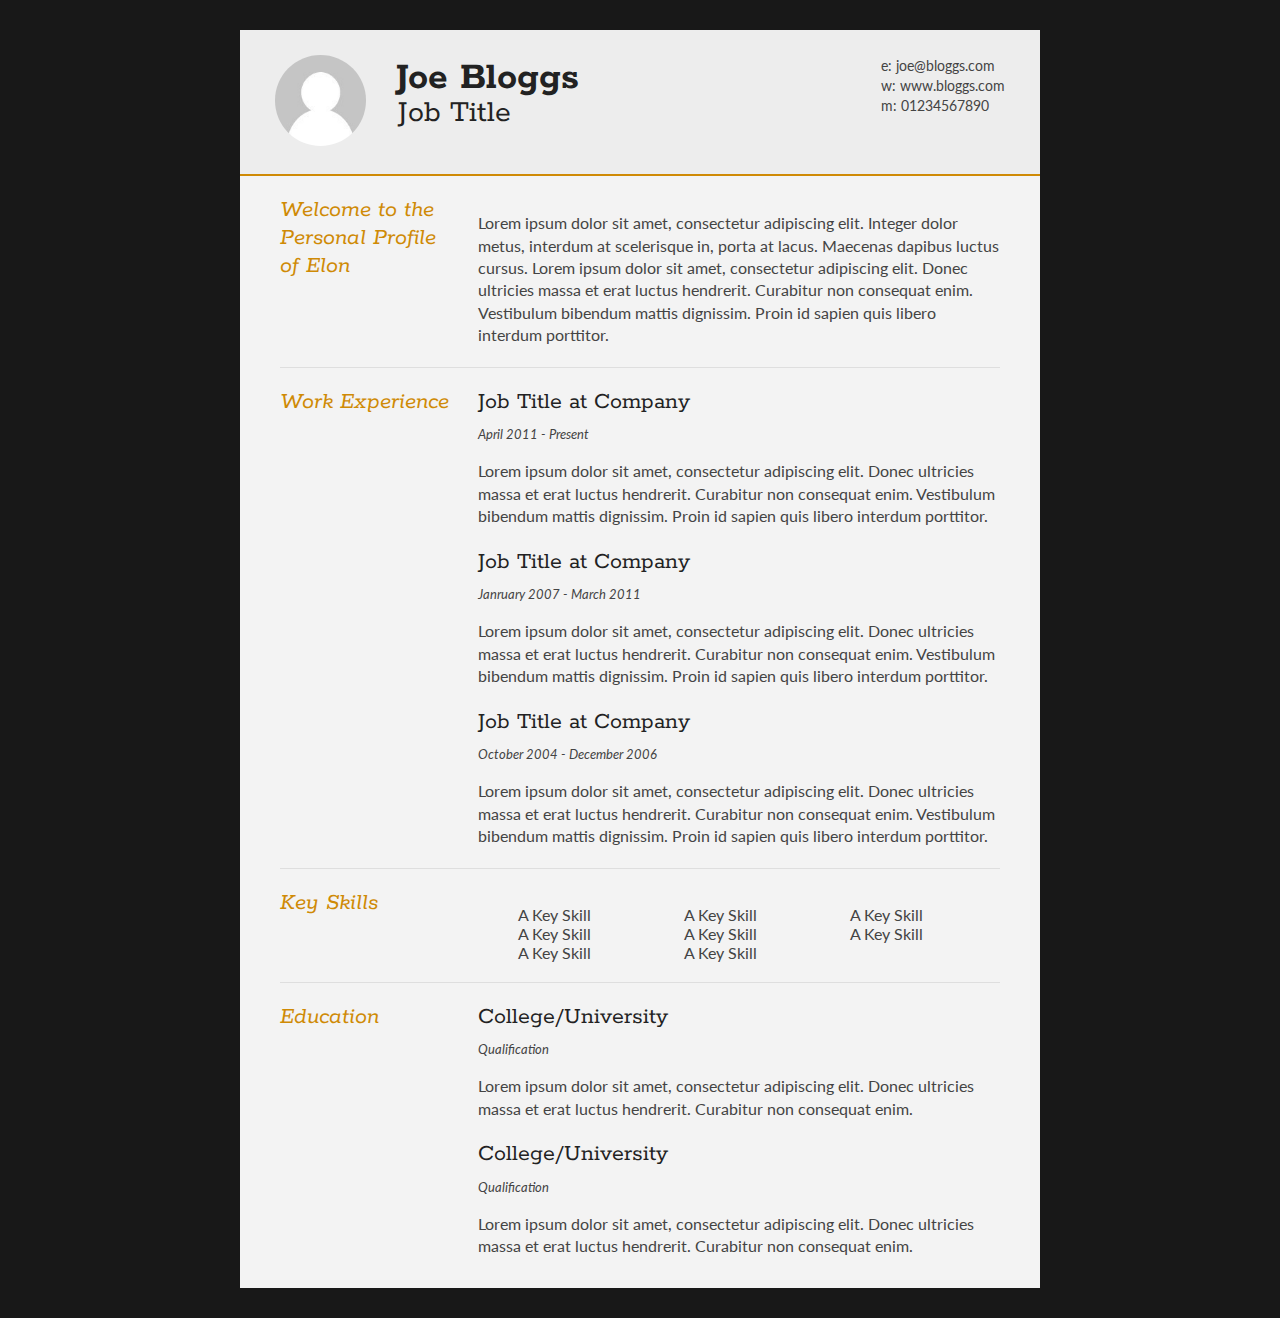
<file: index.html>
<!DOCTYPE html>
<html>
<head>
<title>Joe Bloggs - Curriculum Vitae</title>

<meta name="description" content="All about Elon Musk"/>
<meta charset="UTF-8">

<link type="text/css" rel="stylesheet" href="style.css">
<link href='http://fonts.googleapis.com/css?family=Rokkitt:400,700|Lato:400,300' rel='stylesheet' type='text/css'>

</head>
<body>
<div id="main">
	<div class="mainDetails">
		<div id="headshot" class="quickFade">
			<img src="headshot.jpg" alt="Alan Smith" />
		</div>

		<div id="name">
			<h1 class="quickFade delayTwo">Joe Bloggs</h1>
			<h2 class="quickFade delayThree">Job Title</h2>
		</div>

		<div id="contactDetails" class="quickFade delayFour">
			<ul>
				<li>e: <a href="mailto:joe@bloggs.com" target="_blank">joe@bloggs.com</a></li>
				<li>w: <a href="http://www.bloggs.com">www.bloggs.com</a></li>
				<li>m: 01234567890</li>
			</ul>
		</div>
		<div class="clear"></div>
	</div>

	<div id="mainArea">
		<section>
			<article>
				<div class="sectionTitle">
					<h1>Welcome to the Personal Profile of Elon</h1>
				</div>

				<div class="sectionContent">
					<p>Lorem ipsum dolor sit amet, consectetur adipiscing elit. Integer dolor metus, interdum at scelerisque in, porta at lacus. Maecenas dapibus luctus cursus. Lorem ipsum dolor sit amet, consectetur adipiscing elit. Donec ultricies massa et erat luctus hendrerit. Curabitur non consequat enim. Vestibulum bibendum mattis dignissim. Proin id sapien quis libero interdum porttitor.</p>
				</div>
			</article>
			<div class="clear"></div>
		</section>

		<section>
			<div class="sectionTitle">
				<h1>Work Experience</h1>
			</div>

			<div class="sectionContent">
				<article>
					<h2>Job Title at Company</h2>
					<p class="subDetails">April 2011 - Present</p>
					<p>Lorem ipsum dolor sit amet, consectetur adipiscing elit. Donec ultricies massa et erat luctus hendrerit. Curabitur non consequat enim. Vestibulum bibendum mattis dignissim. Proin id sapien quis libero interdum porttitor.</p>
				</article>

				<article>
					<h2>Job Title at Company</h2>
					<p class="subDetails">Janruary 2007 - March 2011</p>
					<p>Lorem ipsum dolor sit amet, consectetur adipiscing elit. Donec ultricies massa et erat luctus hendrerit. Curabitur non consequat enim. Vestibulum bibendum mattis dignissim. Proin id sapien quis libero interdum porttitor.</p>
				</article>

				<article>
					<h2>Job Title at Company</h2>
					<p class="subDetails">October 2004 - December 2006</p>
					<p>Lorem ipsum dolor sit amet, consectetur adipiscing elit. Donec ultricies massa et erat luctus hendrerit. Curabitur non consequat enim. Vestibulum bibendum mattis dignissim. Proin id sapien quis libero interdum porttitor.</p>
				</article>
			</div>
			<div class="clear"></div>
		</section>


		<section>
			<div class="sectionTitle">
				<h1>Key Skills</h1>
			</div>

			<div class="sectionContent">
				<ul class="keySkills">
					<li>A Key Skill</li>
					<li>A Key Skill</li>
					<li>A Key Skill</li>
					<li>A Key Skill</li>
					<li>A Key Skill</li>
					<li>A Key Skill</li>
					<li>A Key Skill</li>
					<li>A Key Skill</li>
				</ul>
			</div>
			<div class="clear"></div>
		</section>

		<section>
			<div class="sectionTitle">
				<h1>Education</h1>
			</div>

			<div class="sectionContent">
				<article>
					<h2>College/University</h2>
					<p class="subDetails">Qualification</p>
					<p>Lorem ipsum dolor sit amet, consectetur adipiscing elit. Donec ultricies massa et erat luctus hendrerit. Curabitur non consequat enim.</p>
				</article>

				<article>
					<h2>College/University</h2>
					<p class="subDetails">Qualification</p>
					<p>Lorem ipsum dolor sit amet, consectetur adipiscing elit. Donec ultricies massa et erat luctus hendrerit. Curabitur non consequat enim.</p>
				</article>
			</div>
			<div class="clear"></div>
		</section>

	</div>
</div>
</body>
</html>
</file>
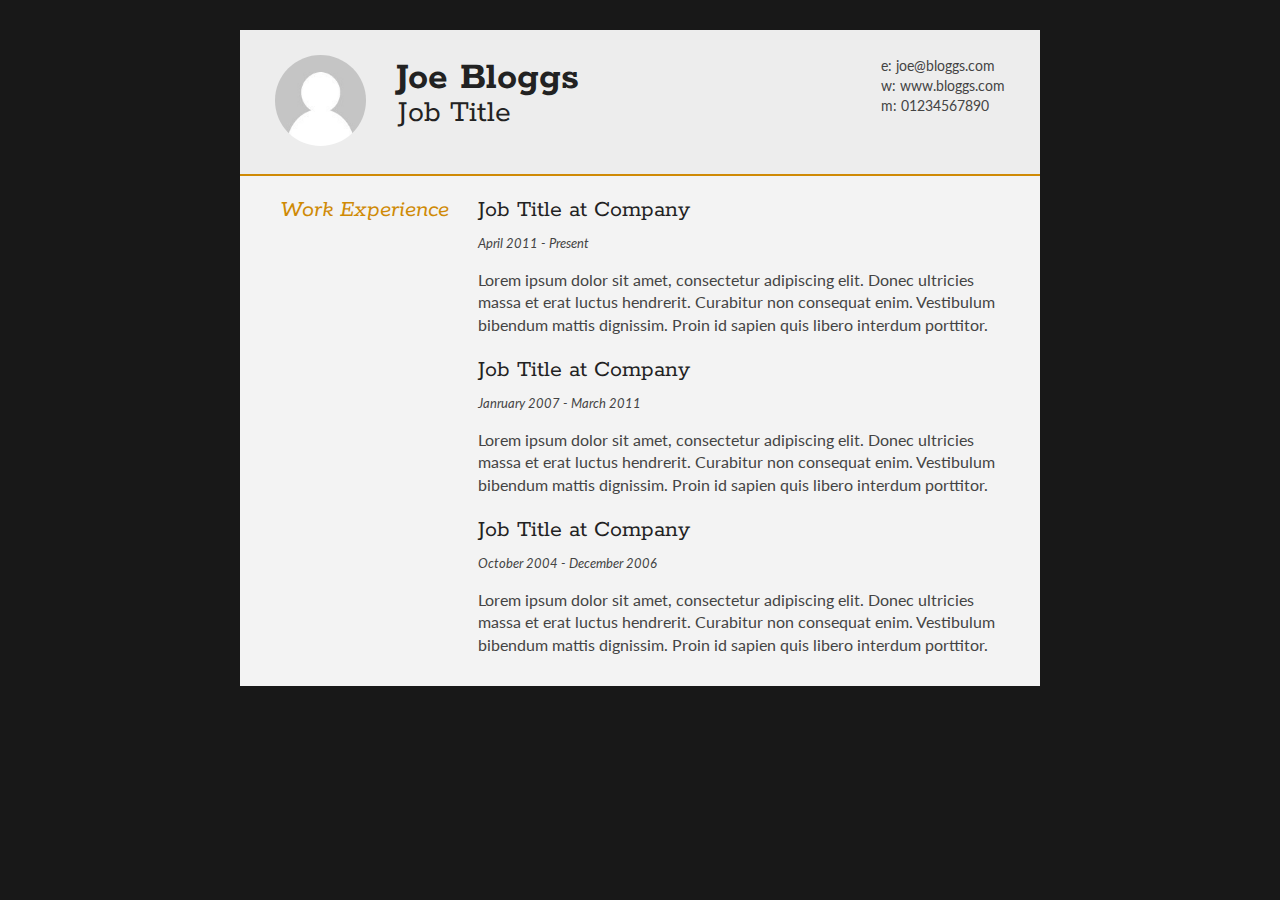
<file: carreer.html>
<!DOCTYPE html>
<html>
<head>
<title>Joe Bloggs - Curriculum Vitae</title>

<meta name="description" content="All about Elon Musk"/>
<meta charset="UTF-8">

<link type="text/css" rel="stylesheet" href="style.css">
<link href='http://fonts.googleapis.com/css?family=Rokkitt:400,700|Lato:400,300' rel='stylesheet' type='text/css'>

</head>
<body>
<div id="main">
	<div class="mainDetails">
		<div id="headshot" class="quickFade">
			<img src="headshot.jpg" alt="Alan Smith" />
		</div>

		<div id="name">
			<h1 class="quickFade delayTwo">Joe Bloggs</h1>
			<h2 class="quickFade delayThree">Job Title</h2>
		</div>

		<div id="contactDetails" class="quickFade delayFour">
			<ul>
				<li>e: <a href="mailto:joe@bloggs.com" target="_blank">joe@bloggs.com</a></li>
				<li>w: <a href="http://www.bloggs.com">www.bloggs.com</a></li>
				<li>m: 01234567890</li>
			</ul>
		</div>
		<div class="clear"></div>
	</div>

	<div id="mainArea" class="quickFade delayFive">
		<section>
			<div class="sectionTitle">
				<h1>Work Experience</h1>
			</div>

			<div class="sectionContent">
				<article>
					<h2>Job Title at Company</h2>
					<p class="subDetails">April 2011 - Present</p>
					<p>Lorem ipsum dolor sit amet, consectetur adipiscing elit. Donec ultricies massa et erat luctus hendrerit. Curabitur non consequat enim. Vestibulum bibendum mattis dignissim. Proin id sapien quis libero interdum porttitor.</p>
				</article>

				<article>
					<h2>Job Title at Company</h2>
					<p class="subDetails">Janruary 2007 - March 2011</p>
					<p>Lorem ipsum dolor sit amet, consectetur adipiscing elit. Donec ultricies massa et erat luctus hendrerit. Curabitur non consequat enim. Vestibulum bibendum mattis dignissim. Proin id sapien quis libero interdum porttitor.</p>
				</article>

				<article>
					<h2>Job Title at Company</h2>
					<p class="subDetails">October 2004 - December 2006</p>
					<p>Lorem ipsum dolor sit amet, consectetur adipiscing elit. Donec ultricies massa et erat luctus hendrerit. Curabitur non consequat enim. Vestibulum bibendum mattis dignissim. Proin id sapien quis libero interdum porttitor.</p>
				</article>
			</div>
			<div class="clear"></div>
		</section>
	</div>
</div>
</body>
</html>
</file>
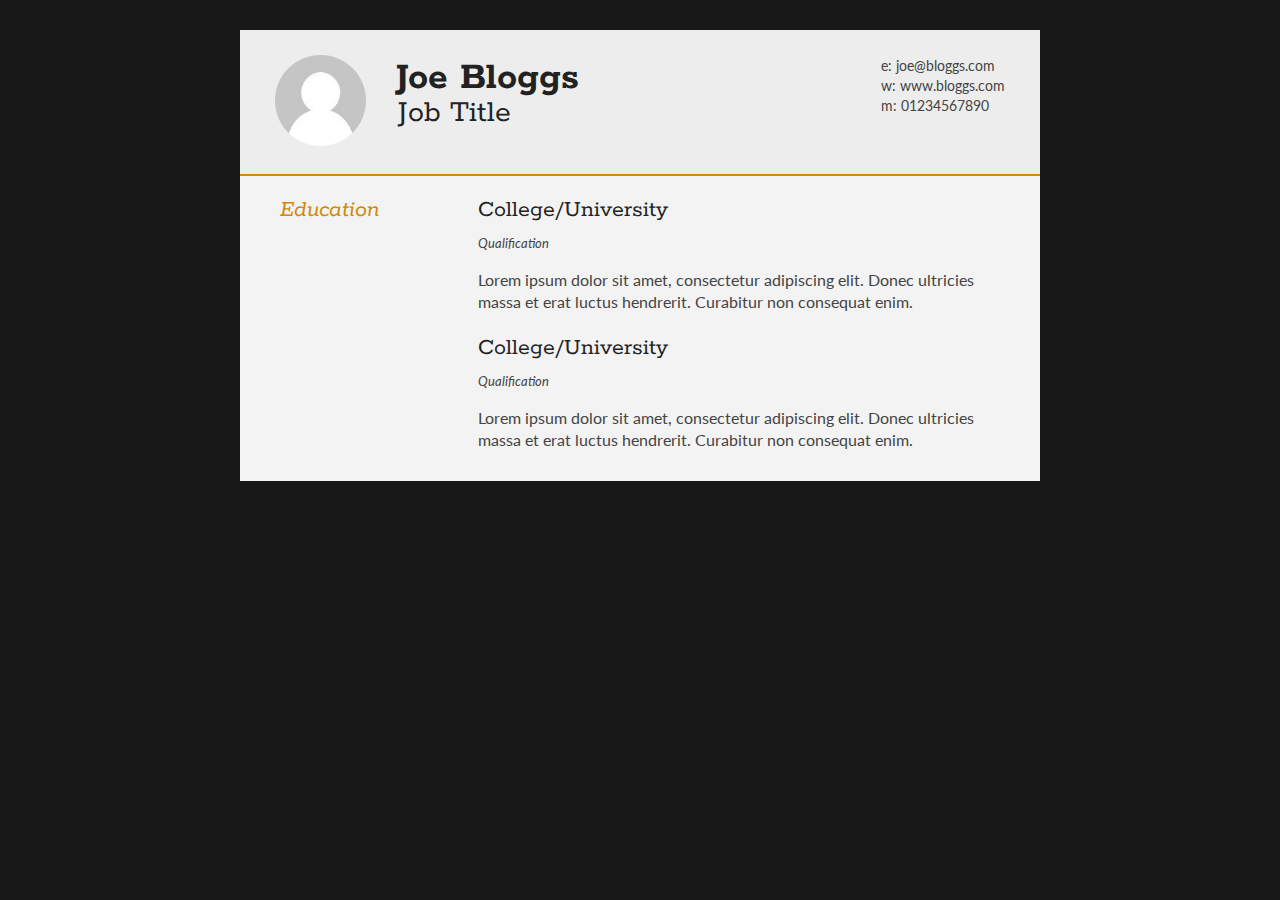
<file: education.html>
<!DOCTYPE html>
<html>
<head>
<title>Joe Bloggs - Curriculum Vitae</title>

<meta name="description" content="All about Elon Musk"/>
<meta charset="UTF-8">

<link type="text/css" rel="stylesheet" href="style.css">
<link href='http://fonts.googleapis.com/css?family=Rokkitt:400,700|Lato:400,300' rel='stylesheet' type='text/css'>

</head>
<body>
<div id="main">
	<div class="mainDetails">
		<div id="headshot" class="quickFade">
			<img src="headshot.jpg" alt="Alan Smith" />
		</div>

		<div id="name">
			<h1 class="quickFade delayTwo">Joe Bloggs</h1>
			<h2 class="quickFade delayThree">Job Title</h2>
		</div>

		<div id="contactDetails" class="quickFade delayFour">
			<ul>
				<li>e: <a href="mailto:joe@bloggs.com" target="_blank">joe@bloggs.com</a></li>
				<li>w: <a href="http://www.bloggs.com">www.bloggs.com</a></li>
				<li>m: 01234567890</li>
			</ul>
		</div>
		<div class="clear"></div>
	</div>

	<div id="mainArea">
		<section>
			<div class="sectionTitle">
				<h1>Education</h1>
			</div>

			<div class="sectionContent">
				<article>
					<h2>College/University</h2>
					<p class="subDetails">Qualification</p>
					<p>Lorem ipsum dolor sit amet, consectetur adipiscing elit. Donec ultricies massa et erat luctus hendrerit. Curabitur non consequat enim.</p>
				</article>

				<article>
					<h2>College/University</h2>
					<p class="subDetails">Qualification</p>
					<p>Lorem ipsum dolor sit amet, consectetur adipiscing elit. Donec ultricies massa et erat luctus hendrerit. Curabitur non consequat enim.</p>
				</article>
			</div>
			<div class="clear"></div>
		</section>
	</div>
</div>
</body>
</html>
</file>
<file: style.css>
html,body,div,span,h1,h2 {
  border:0;
  font:inherit;
  font-size:100%;
  margin:0;
  padding:0;
  vertical-align:baseline;
}

article,details,footer,header,menu,nav,section {
  display:block;
}

html, body {
  background: #181818;
  font-family: 'Lato',helvetica,arial,sans-serif;
  font-size: 16px;
  color: #222;
}

.clear {
  clear: both;
}

p {
	font-size: 1em;
	line-height: 1.4em;
	margin-bottom: 20px;
	color: #444;
}

#main {
	width: 90%;
	max-width: 800px;
	background: #f3f3f3;
	margin: 30px auto;
  height: 100% fixed;
}

.mainDetails {
	padding: 25px 35px;
	border-bottom: 2px solid #cf8a05;
	background: #ededed;
}

#name h1 {
	font-size: 2.5em;
	font-weight: 700;
	font-family: 'Rokkitt', Helvetica, Arial, sans-serif;
	margin-bottom: -6px;
}

#name h2 {
	font-size: 2em;
	margin-left: 2px;
	font-family: 'Rokkitt', Helvetica, Arial, sans-serif;
}

#mainArea {
	padding: 0 40px;
}

#headshot {
	width: 12.5%;
	float: left;
	margin-right: 30px;
}

#headshot img {
	width: 100%;
	height: auto;
	-webkit-border-radius: 50px;
	border-radius: 50px;
}

#name {
	float: left;
}

#contactDetails {
	float: right;
}

#contactDetails ul {
	list-style-type: none;
	font-size: 0.9em;
	margin-top: 2px;
}

#contactDetails ul li {
	margin-bottom: 3px;
	color: #444;
}

#contactDetails ul li a, a[href^=tel] {
	color: #444;
	text-decoration: none;
	-webkit-transition: all .3s ease-in;
	-moz-transition: all .3s ease-in;
	-o-transition: all .3s ease-in;
	-ms-transition: all .3s ease-in;
	transition: all .3s ease-in;
}

#contactDetails ul li a:hover {
	color: #cf8a05;
}


section {
	border-top: 1px solid #dedede;
	padding: 20px 0 0;
}

section:first-child {
	border-top: 0;
}

section:last-child {
	padding: 20px 0 10px;
}

.sectionTitle {
	float: left;
	width: 25%;
}

.sectionContent {
	float: right;
	width: 72.5%;
}

.sectionTitle h1 {
	font-family: 'Rokkitt', Helvetica, Arial, sans-serif;
	font-style: italic;
	font-size: 1.5em;
	color: #cf8a05;
}

.sectionContent h2 {
	font-family: 'Rokkitt', Helvetica, Arial, sans-serif;
	font-size: 1.5em;
	margin-bottom: -2px;
}

.subDetails {
	font-size: 0.8em;
	font-style: italic;
	margin-bottom: 3px;
}

.keySkills {
	list-style-type: none;
	-moz-column-count:3;
	-webkit-column-count:3;
	column-count:3;
	margin-bottom: 20px;
	font-size: 1em;
	color: #444;
}

.keySkills ul li {
	margin-bottom: 3px;
}
</file>
